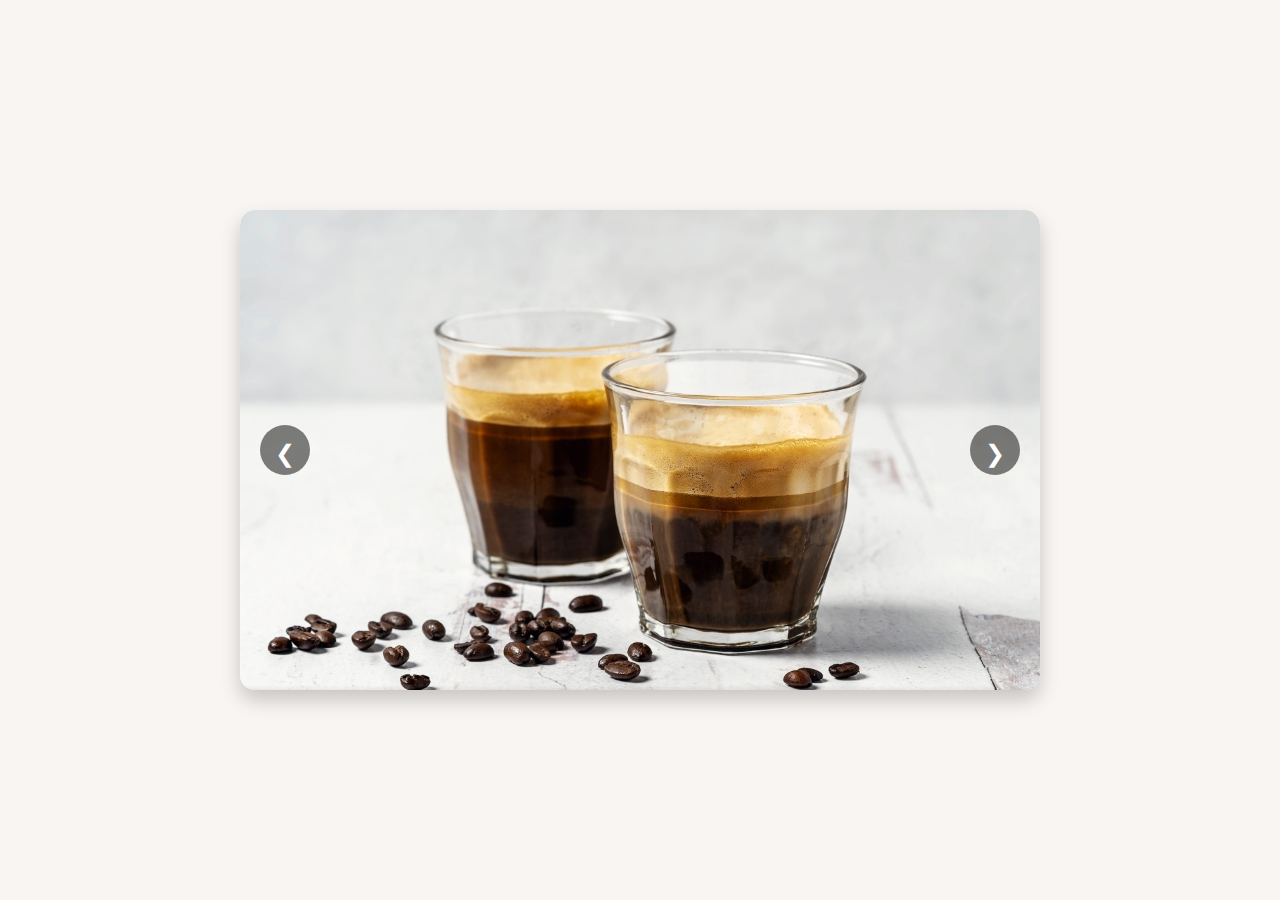
<file: week 2/index.html>
<!DOCTYPE html>
<html lang="en">
<head>
  <meta charset="UTF-8" />
  <meta name="viewport" content="width=device-width, initial-scale=1.0"/>
  <title>Coffee Slider</title>
  <link rel="stylesheet" href="styles.css" />
</head>
<body>
  <div class="slider-container">
    <div class="slider">
      <div class="slide active">
        <img src="image/espresso.jpg" alt="Espresso" />
        <div class="caption">Espresso</div>
      </div>
      <div class="slide">
        <img src="image/cappuccino.jpg" alt="Cappuccino" />
        <div class="caption">Cappuccino</div>
      </div>
      <div class="slide">
        <img src="image/latte.jpg" alt="Latte" />
        <div class="caption">Latte</div>
      </div>
    </div>

    <button class="prev-btn" aria-label="Previous">❮</button>
    <button class="next-btn" aria-label="Next">❯</button>

    <div class="thumbnails">
      <img src="image/espresso.jpg" alt="Espresso" class="thumbnail active" />
      <img src="image/cappuccino.jpg" alt="Cappuccino" class="thumbnail" />
      <img src="image/latte.jpg" alt="Latte" class="thumbnail" />
    </div>
  </div>

  <script src="script.js"></script>
</body>
</html>
</file>
<file: week 2/styles.css>
* {
    margin: 0;
    padding: 0;
    box-sizing: border-box;
  }
  
  body {
    font-family: 'Arial', sans-serif;
    background: #f8f5f2;
    display: flex;
    justify-content: center;
    align-items: center;
    min-height: 100vh;
  }
  
  .slider-container {
    position: relative;
    width: 800px;
    max-width: 100%;
    overflow: hidden;
    border-radius: 15px;
    box-shadow: 0 10px 20px rgba(0, 0, 0, 0.2);
    background: white;
  }
  
  .slider {
    position: relative;
    height: 400px;
  }
  
  .slide {
    position: absolute;
    top: 0;
    left: 0;
    width: 100%;
    opacity: 0;
    transition: opacity 1s ease-in-out;
    z-index: 0;
  }
  
  .slide.active {
    opacity: 1;
    z-index: 1;
  }
  
  .slide img {
    width: 100%;
    height: 100%;
    object-fit: cover;
    border-radius: 15px 15px 0 0;
  }
  
  .caption {
    position: absolute;
    bottom: 0;
    left: 0;
    right: 0;
    background: linear-gradient(to top, rgba(0, 0, 0, 0.7), transparent);
    color: white;
    padding: 20px;
    font-size: 1.2em;
    text-align: center;
    text-shadow: 1px 1px 2px black;
  }
  
  .prev-btn, .next-btn {
    position: absolute;
    top: 50%;
    transform: translateY(-50%);
    background: rgba(0, 0, 0, 0.5);
    color: white;
    border: none;
    padding: 15px;
    border-radius: 50%;
    font-size: 1.5em;
    cursor: pointer;
    z-index: 10;
    transition: all 0.3s;
    width: 50px;
    height: 50px;
  }
  
  .prev-btn:hover, .next-btn:hover {
    background: rgba(0, 0, 0, 0.8);
    transform: translateY(-50%) scale(1.1);
  }
  
  .prev-btn {
    left: 20px;
  }
  
  .next-btn {
    right: 20px;
  }
  
  .thumbnails {
    display: flex;
    justify-content: center;
    gap: 15px;
    padding: 15px;
    background: #f2f2f2;
    border-radius: 0 0 15px 15px;
  }
  
  .thumbnail {
    width: 80px;
    height: 50px;
    object-fit: cover;
    border-radius: 8px;
    opacity: 0.6;
    cursor: pointer;
    transition: 0.3s;
  }
  
  .thumbnail:hover {
    opacity: 0.8;
    transform: scale(1.05);
  }
  
  .thumbnail.active {
    opacity: 1;
    border: 3px solid #6b4f3b;
    box-shadow: 0 4px 8px rgba(0,0,0,0.3);
  }
  
  @media (max-width: 768px) {
    .slider-container {
      width: 95%;
    }
  
    .caption {
      font-size: 1em;
    }
  
    .thumbnail {
      width: 60px;
      height: 40px;
    }
  
    .prev-btn, .next-btn {
      padding: 10px;
      width: 40px;
      height: 40px;
    }
  }
</file>
